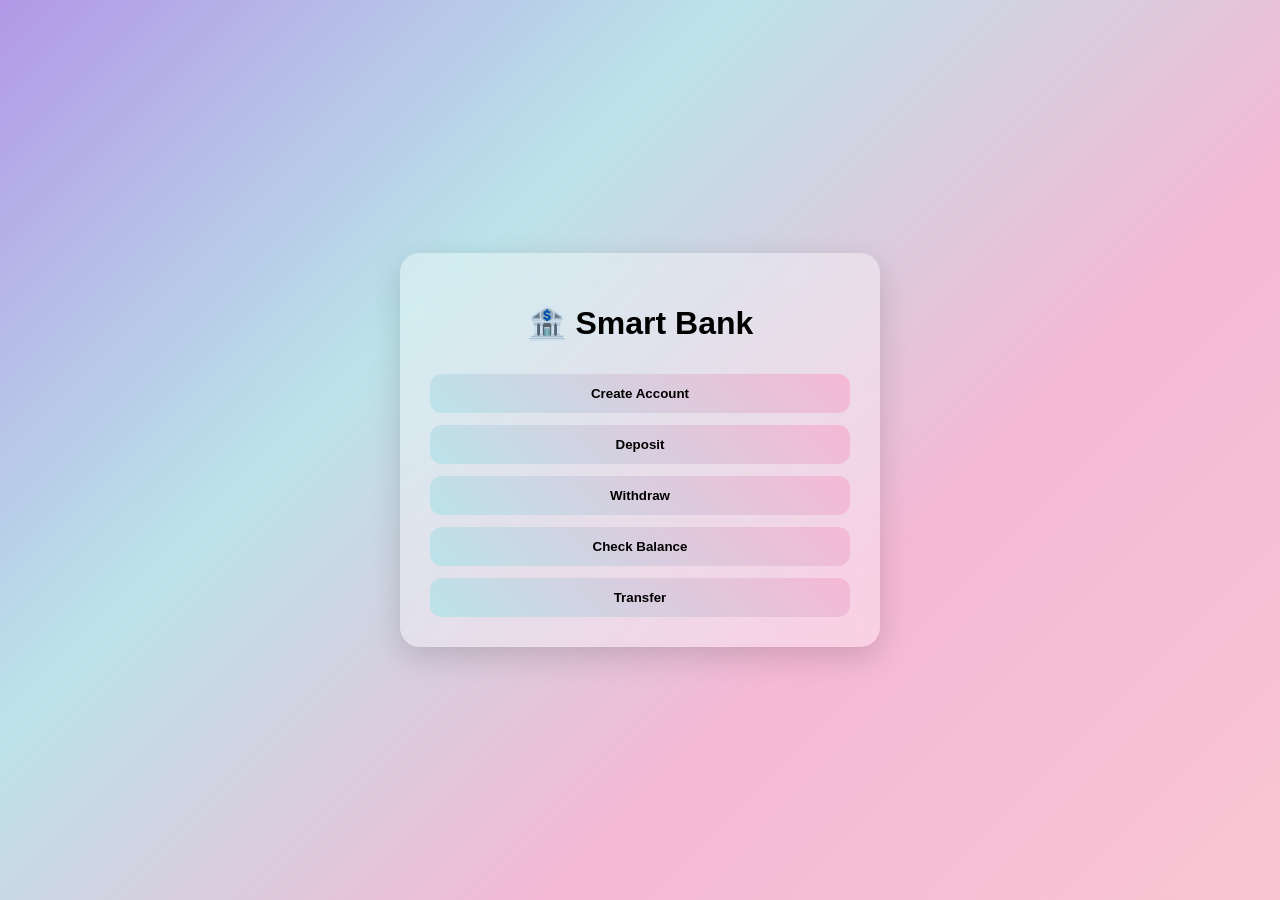
<file: BankManagementSystem/index.html>
<!DOCTYPE html>
<html>
<head>
<title>Smart Bank</title>
<link rel="stylesheet" href="style.css">
</head>
<body>

<div class="container">
<h1>🏦 Smart Bank</h1>

<button onclick="go('create.html')">Create Account</button>
<button onclick="go('deposit.html')">Deposit</button>
<button onclick="go('withdraw.html')">Withdraw</button>
<button onclick="go('balance.html')">Check Balance</button>
<button onclick="go('transfer.html')">Transfer</button>

</div>

<script>
function go(page) {
  window.location.href = page;
}
</script>

</body>
</html>
</file>
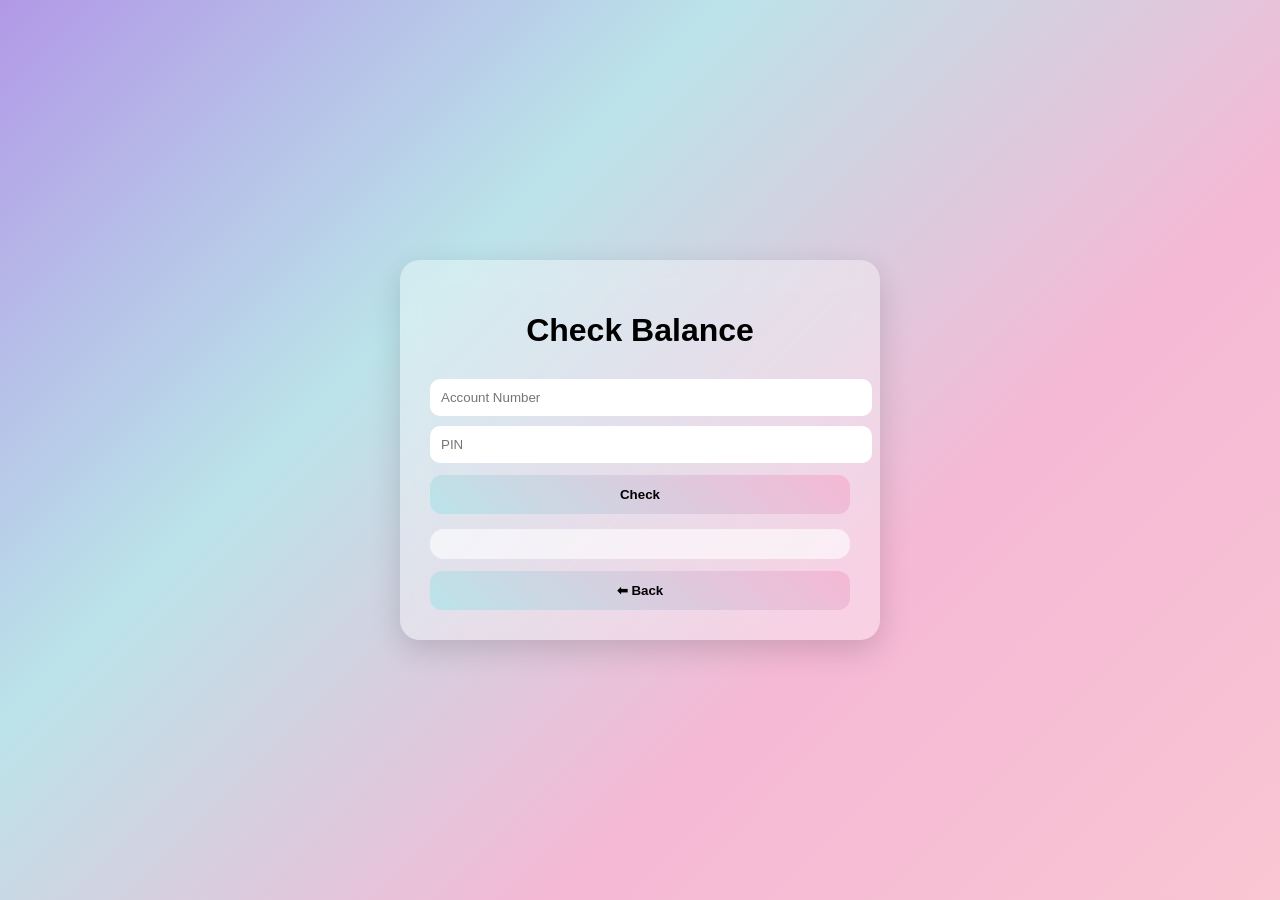
<file: BankManagementSystem/balance.html>
<!DOCTYPE html>
<html>
<head>
<title>Check Balance</title>
<link rel="stylesheet" href="style.css">
</head>
<body>

<div class="container">
<h1>Check Balance</h1>

<input type="number" id="acc" placeholder="Account Number">
<input type="password" id="pin" placeholder="PIN">

<button onclick="checkBalance()">Check</button>

<div id="result" class="result"></div>
<button onclick="back()">⬅ Back</button>
</div>

<script>
const BASE_URL = "http://localhost:8080";

async function checkBalance() {
  const res = await fetch(`${BASE_URL}/balance/${acc.value}/${pin.value}`);
  const text = await res.text();
  result.innerHTML = text.replace(/\n/g, "<br>");
}

function back() {
  window.location.href = "index.html";
}
</script>

</body>
</html>
</file>
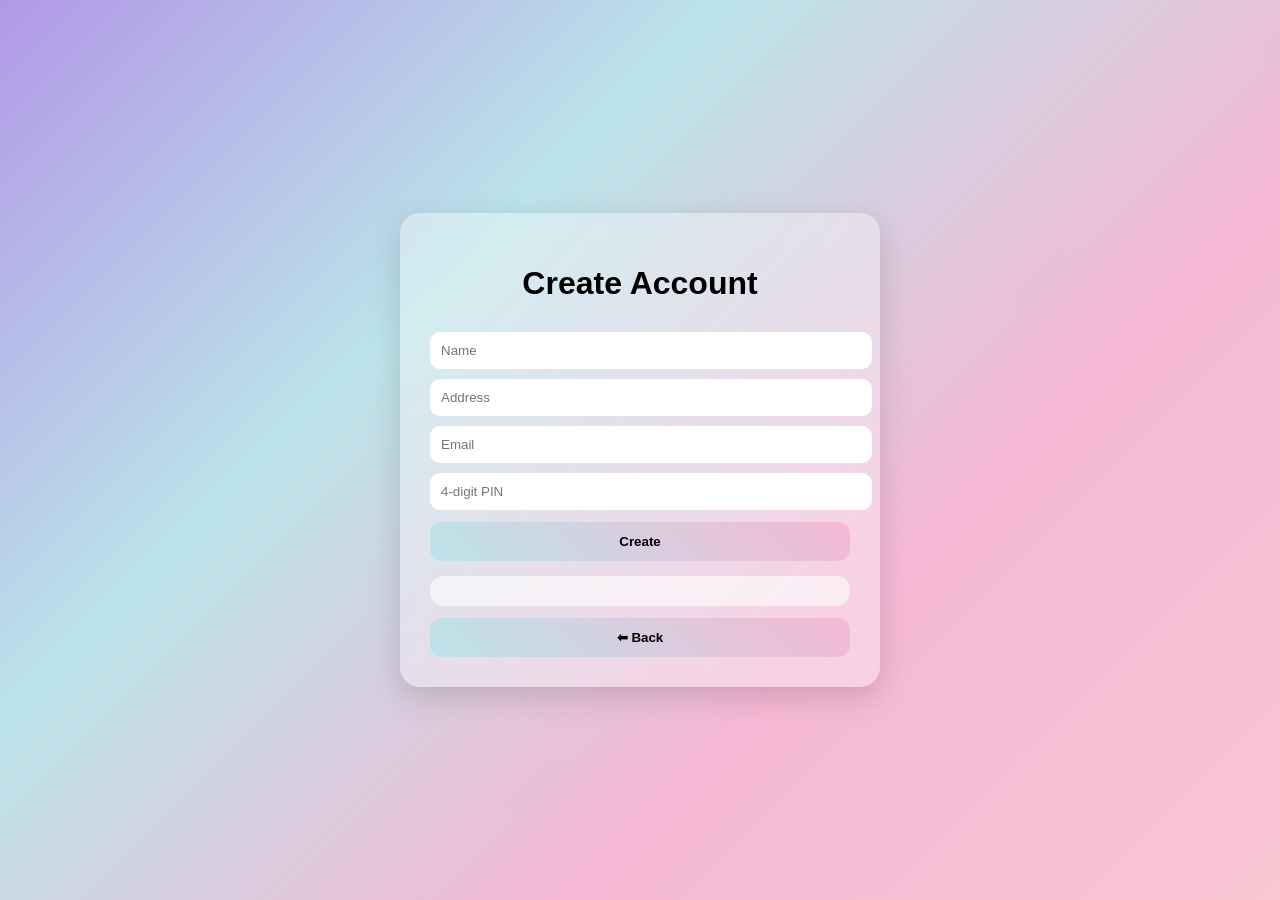
<file: BankManagementSystem/create.html>
<!DOCTYPE html>
<html>
<head>
<title>Create Account</title>
<link rel="stylesheet" href="style.css">
</head>
<body>

<div class="container">
<h1>Create Account</h1>

<input type="text" id="name" placeholder="Name">
<input type="text" id="address" placeholder="Address">
<input type="email" id="email" placeholder="Email">
<input type="password" id="pin" placeholder="4-digit PIN">

<button onclick="createAccount()">Create</button>

<div id="result" class="result"></div>
<button onclick="back()">⬅ Back</button>
</div>

<script>
const BASE_URL = "http://localhost:8080";

async function createAccount() {
  const res = await fetch(`${BASE_URL}/createAccount`, {
    method: "POST",
    headers: {"Content-Type": "application/json"},
    body: JSON.stringify({
      name: name.value,
      address: address.value,
      email: email.value,
      pin: pin.value
    })
  });

  const text = await res.text();
  result.innerHTML = text.replace(/\n/g, "<br>");
}

function back() {
  window.location.href = "index.html";
}
</script>

</body>
</html>
</file>
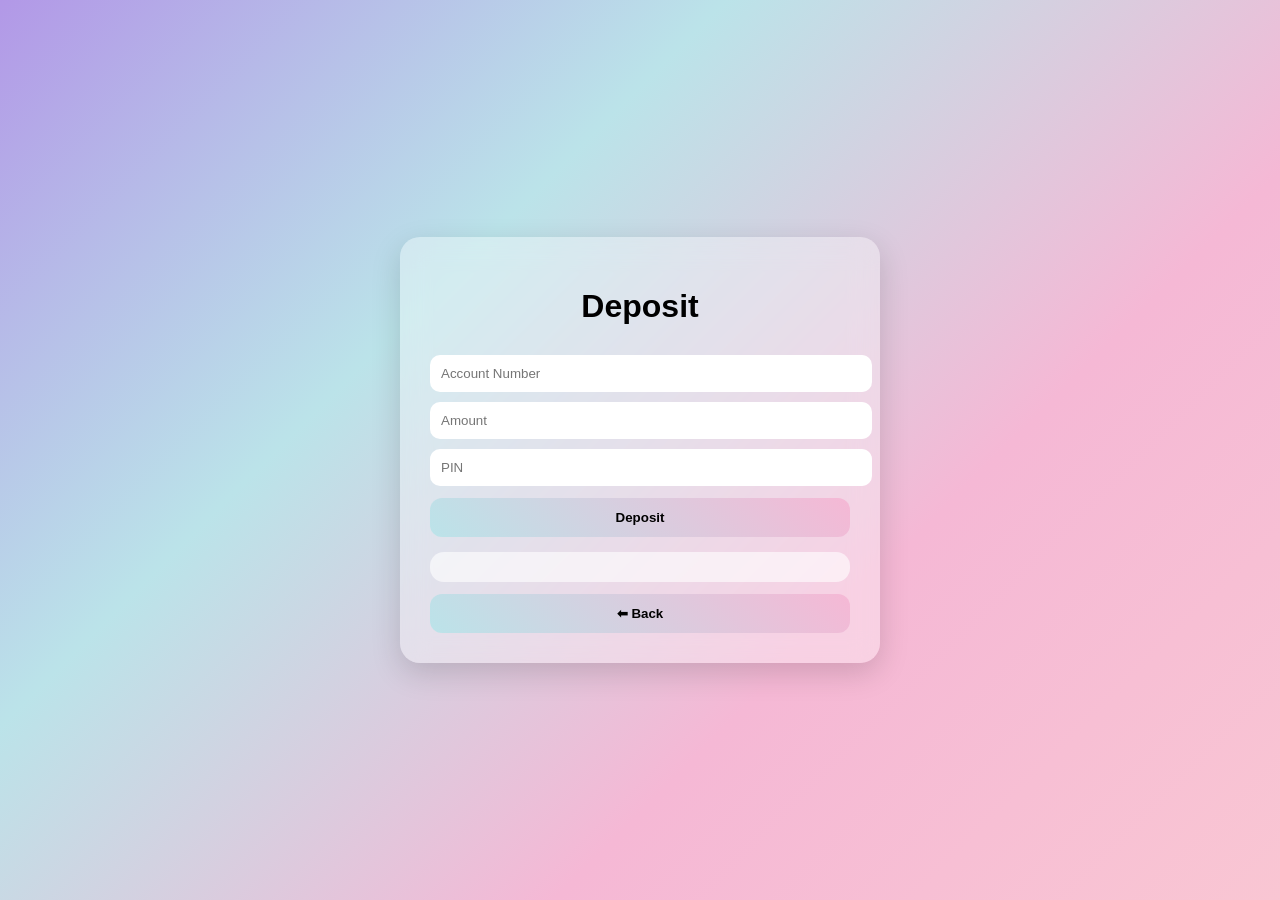
<file: BankManagementSystem/deposit.html>
<!DOCTYPE html>
<html>
<head>
<title>Deposit</title>
<link rel="stylesheet" href="style.css">
</head>
<body>

<div class="container">
<h1>Deposit</h1>

<input type="number" id="acc" placeholder="Account Number">
<input type="number" id="amt" placeholder="Amount">
<input type="password" id="pin" placeholder="PIN">

<button onclick="deposit()">Deposit</button>

<div id="result" class="result"></div>
<button onclick="back()">⬅ Back</button>
</div>

<script>
const BASE_URL = "http://localhost:8080";

async function deposit() {
  const res = await fetch(`${BASE_URL}/deposit`, {
    method: "POST",
    headers: {"Content-Type": "application/json"},
    body: JSON.stringify({
      accountNumber: acc.value,
      amount: amt.value,
      pin: pin.value
    })
  });

  const text = await res.text();
  result.innerHTML = text.replace(/\n/g, "<br>");
}

function back() {
  window.location.href = "index.html";
}
</script>

</body>
</html>
</file>
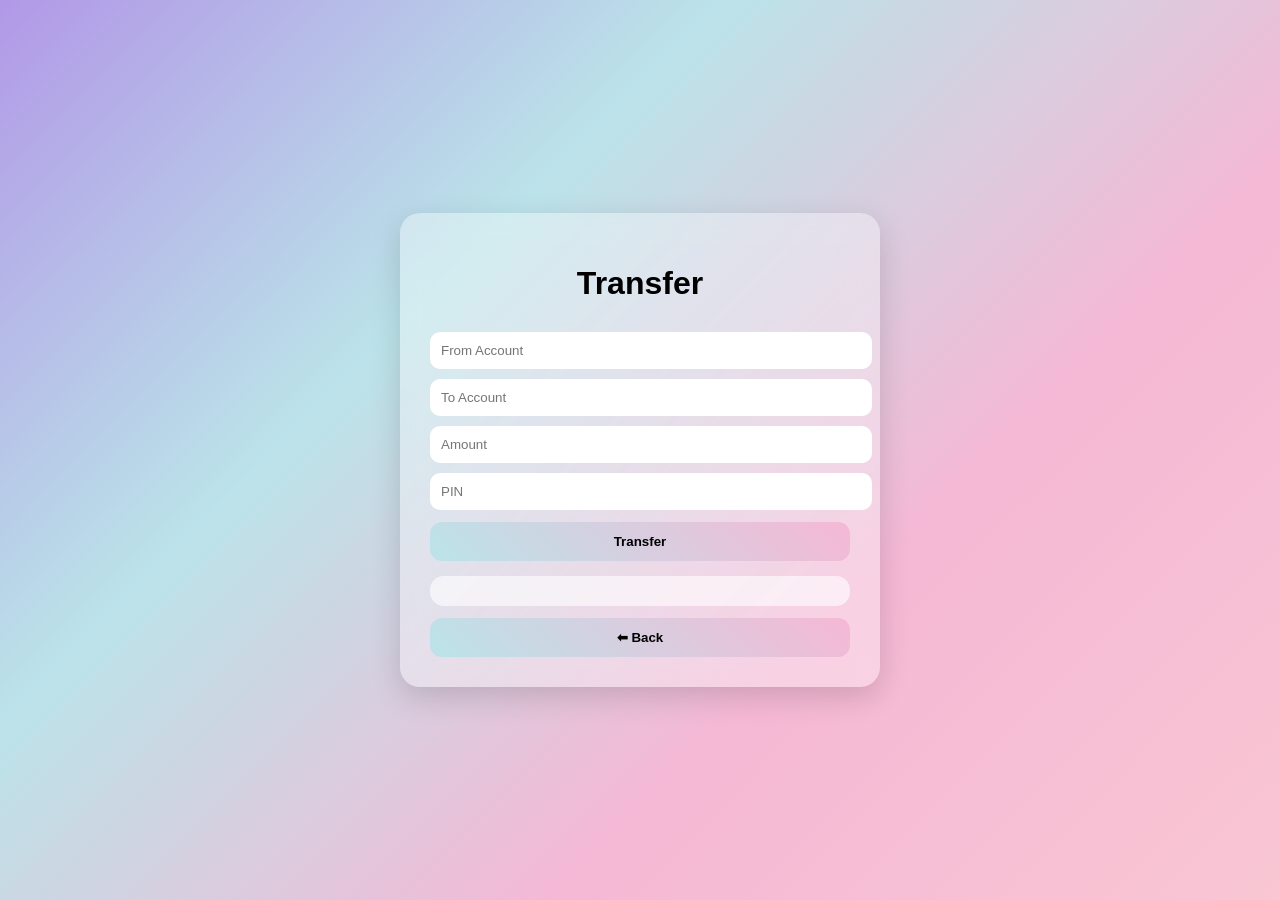
<file: BankManagementSystem/transfer.html>
<!DOCTYPE html>
<html>
<head>
<title>Transfer</title>
<link rel="stylesheet" href="style.css">
</head>
<body>

<div class="container">
<h1>Transfer</h1>

<input type="number" id="fromAcc" placeholder="From Account">
<input type="number" id="toAcc" placeholder="To Account">
<input type="number" id="amt" placeholder="Amount">
<input type="password" id="pin" placeholder="PIN">

<button onclick="transfer()">Transfer</button>

<div id="result" class="result"></div>
<button onclick="back()">⬅ Back</button>
</div>

<script>
const BASE_URL = "http://localhost:8080";

async function transfer() {
  const res = await fetch(`${BASE_URL}/transfer`, {
    method: "POST",
    headers: {"Content-Type": "application/json"},
    body: JSON.stringify({
      fromAccount: fromAcc.value,
      toAccount: toAcc.value,
      amount: amt.value,
      pin: pin.value
    })
  });

  const text = await res.text();
  result.innerHTML = text.replace(/\n/g, "<br>");
}

function back() {
  window.location.href = "index.html";
}
</script>

</body>
</html>
</file>
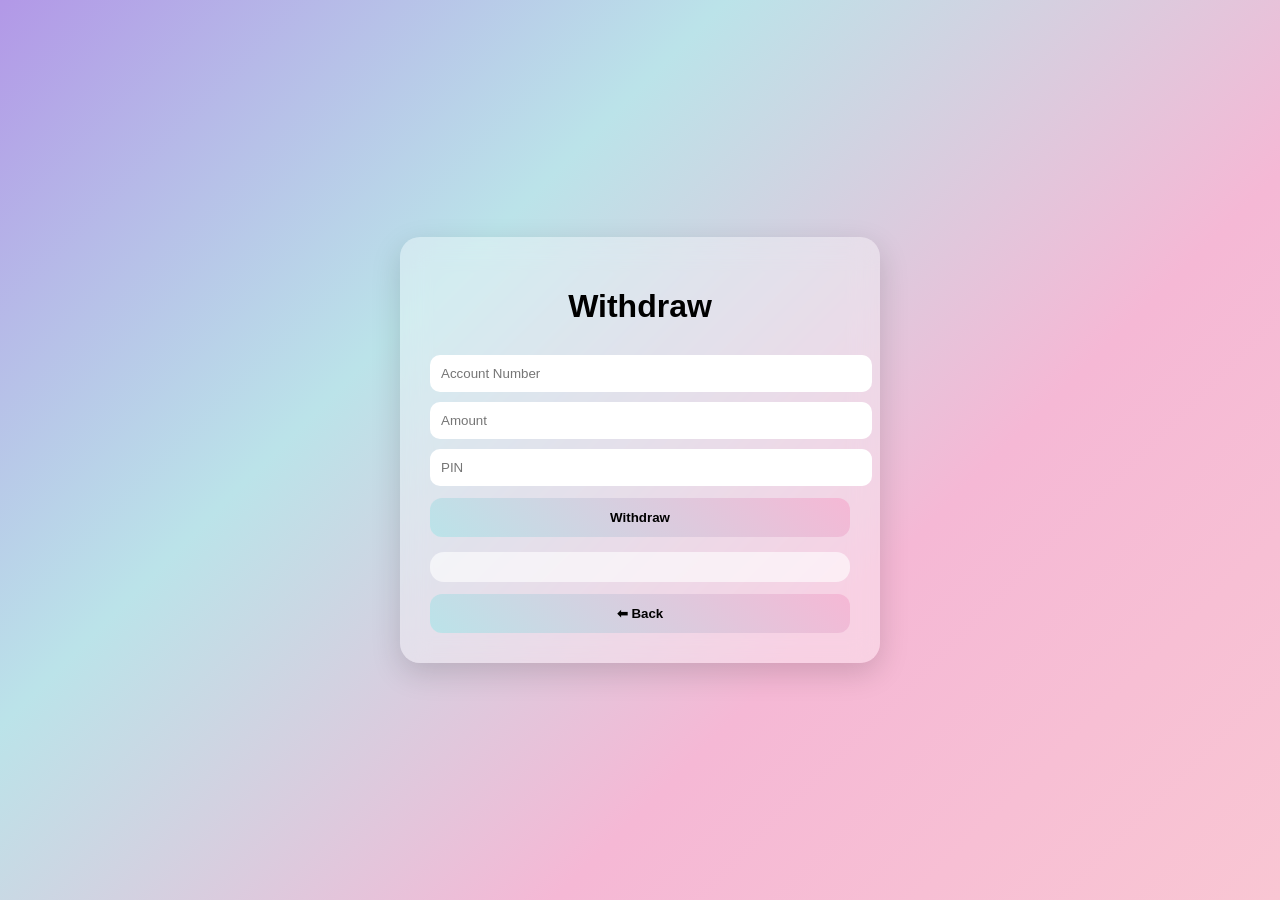
<file: BankManagementSystem/withdraw.html>
<!DOCTYPE html>
<html>
<head>
<title>Withdraw</title>
<link rel="stylesheet" href="style.css">
</head>
<body>

<div class="container">
<h1>Withdraw</h1>

<input type="number" id="acc" placeholder="Account Number">
<input type="number" id="amt" placeholder="Amount">
<input type="password" id="pin" placeholder="PIN">

<button onclick="withdraw()">Withdraw</button>

<div id="result" class="result"></div>
<button onclick="back()">⬅ Back</button>
</div>

<script>
const BASE_URL = "http://localhost:8080";

async function withdraw() {
  const res = await fetch(`${BASE_URL}/withdraw`, {
    method: "POST",
    headers: {"Content-Type": "application/json"},
    body: JSON.stringify({
      accountNumber: acc.value,
      amount: amt.value,
      pin: pin.value
    })
  });

  const text = await res.text();
  result.innerHTML = text.replace(/\n/g, "<br>");
}

function back() {
  window.location.href = "index.html";
}
</script>

</body>
</html>
</file>
<file: BankManagementSystem/style.css>
body {
  margin: 0;
  font-family: 'Poppins', sans-serif;
  background: linear-gradient(135deg, #B298E7, #BBE3E9, #F5B8D5, #F9C6D3);
  height: 100vh;
  display: flex;
  align-items: center;
  justify-content: center;
}

.container {
  background: rgba(255,255,255,0.35);
  backdrop-filter: blur(14px);
  padding: 30px;
  border-radius: 20px;
  width: 92%;
  max-width: 420px;
  box-shadow: 0 10px 30px rgba(0,0,0,0.15);
  text-align: center;
}

h1 {
  margin-bottom: 20px;
}

input {
  width: 100%;
  padding: 11px;
  margin-top: 10px;
  border-radius: 10px;
  border: none;
}

button {
  width: 100%;
  margin-top: 12px;
  padding: 12px;
  border-radius: 12px;
  border: none;
  font-weight: 600;
  cursor: pointer;
  background: linear-gradient(45deg, #BBE3E9, #F5B8D5);
  transition: 0.3s;
}

button:hover {
  transform: scale(1.05);
}

.result {
  margin-top: 15px;
  padding: 15px;
  border-radius: 14px;
  background: rgba(255,255,255,0.6);
  line-height: 1.6;
  font-weight: 500;
}
</file>
